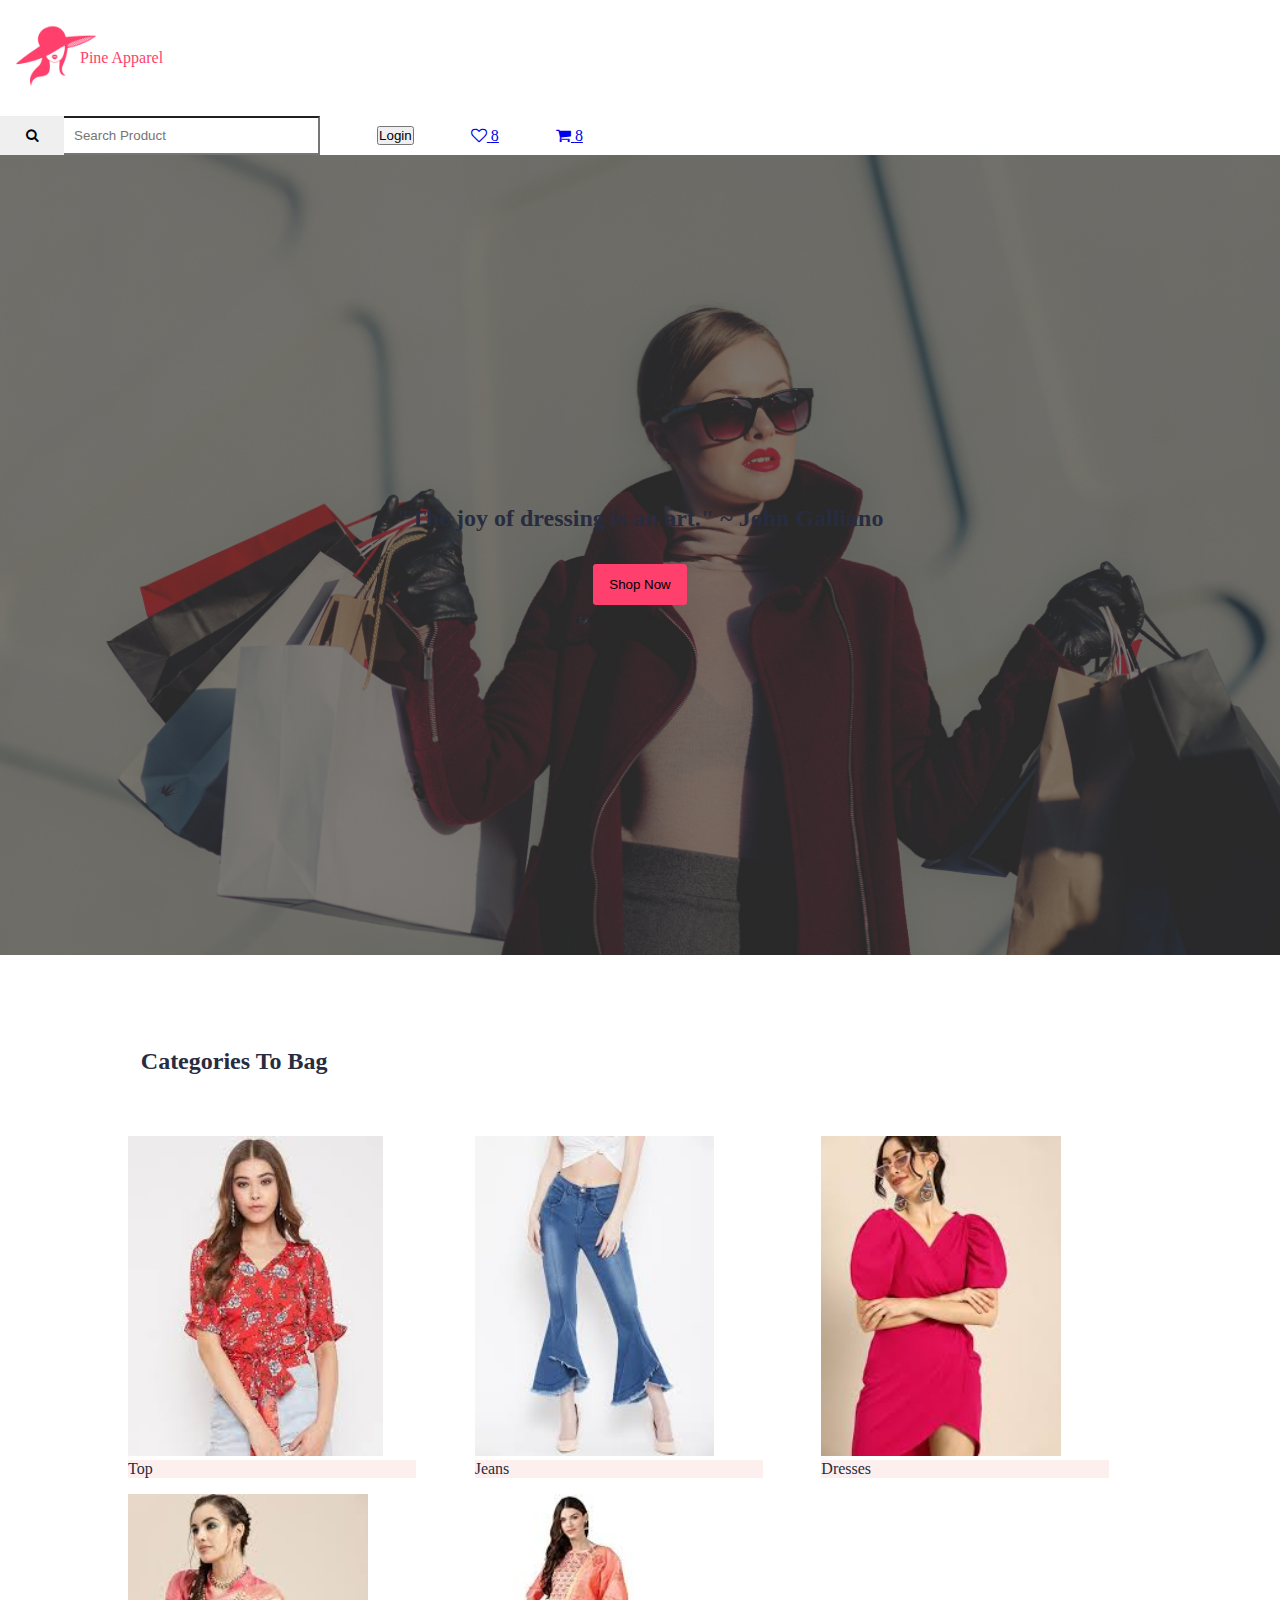
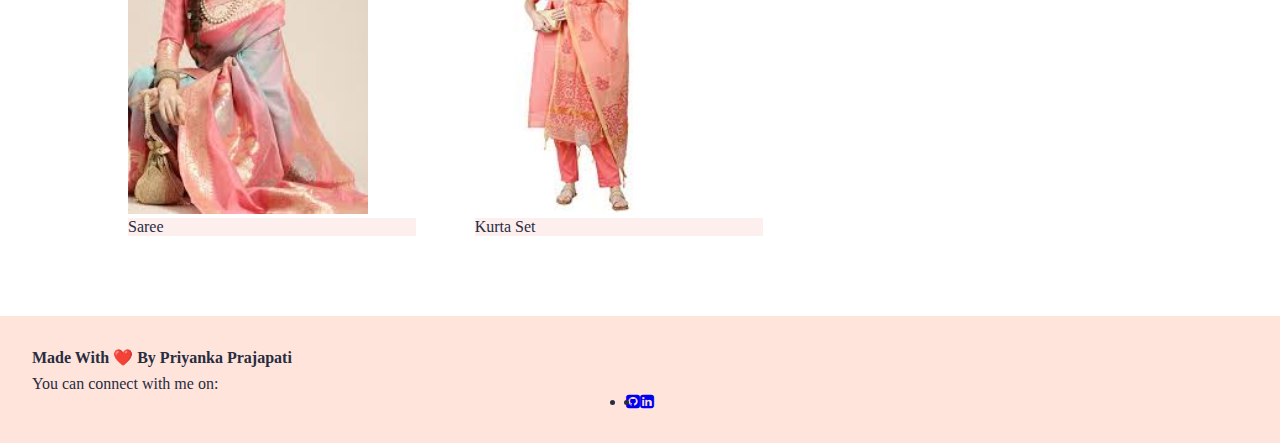
<file: index.html>
<!DOCTYPE html>
<html lang="en">

<head>
    <meta charset="UTF-8">
    <meta http-equiv="X-UA-Compatible" content="IE=edge">
    <meta name="viewport" content="width=device-width, initial-scale=1.0">
    <link rel="icon" type="images/png" href="/assets/favicon.png">
    <link rel="stylesheet" href="https://cdnjs.cloudflare.com/ajax/libs/font-awesome/4.7.0/css/font-awesome.min.css" />
    <link href="https://fonts.googleapis.com/icon?family=Material+Icons" rel="stylesheet">
    <link rel="stylesheet" href="https://pineui.netlify.app/css/components.css">
    <link rel="stylesheet" href="/style-guide.css">
    <link rel="stylesheet" href="index.css">
    <title>Pine Apparel | home</title>
</head>

<body>
    <header class="header">
        <section class="header-section">
            <div class="logo-container">
                <a href="../index.html">
                    <img src="/assets/logo.png" alt="logo" />
                </a>
                <span class="logo-name lg-text">Pine Apparel</span>
            </div>
        </section>

        <div class="header-section">
            <form class="search-container">
                <button type="submit" class="btn-search">
                    <i class="fa fa-search"></i>
                </button>
                <input type="search" placeholder="Search Product" class="input-search">
            </form>
            <section class="header-icons">
                <ul>
                    <li>
                        <a href="/authentication/login/login.html"><button class="btn btn-primary">Login</button></a>
                    </li>
                    <li>
                        <a href="/wishlist/wishlist.html">
                            <div class="icon badge">
                                <i class="fa fa-heart-o"></i>
                                <span class="badge-count">8</span>
                            </div>
                        </a>
                    </li>
                    <li>
                        <a href="/cart/cart.html">
                            <div class="icon badge">
                                <i class="fa fa-shopping-cart"></i>
                                <span class="badge-count">8</span>
                            </div>
                        </a>
                    </li>
                </ul>
            </section>
        </div>

    </header>

    <main>
        <section class="banner-section">
            <img src="/assets/home-images/hero-image.jpg" alt="">
            <div class="banner-text-overlay">
                <h2 class="text-center">"The joy of dressing is an art." ~ John Galliano</h2>
                    <a href="/productListing/product.html">
                        <button class="btn btn-primary lg-text">Shop Now</button>
                    </a>
            </div>
        </section>

        <section class="product-category">
            <h2 class="category-heading text-center">Categories To Bag</h2>
            <div class="category-display">
                <div class="card ecommerce-card">
                    <div class="card-with-text-overlay">
                        <figure class="card-header">
                            <img src="/assets/home-images/top.jpg" alt="">
                        </figure>
                    </div>
                    <div class="text-overlay lg-text">Top</div>
                </div>
                <div class="card ecommerce-card">
                    <div class="card-with-text-overlay">
                        <figure class="card-header">
                            <img src="/assets/home-images/jeans.jpg" class="img-responsive" alt="">
                        </figure>
                    </div>
                    <div class="text-overlay lg-text">Jeans</div>
                </div>
                <div class="card ecommerce-card">
                    <div class="card-with-text-overlay">
                        <figure class="card-header">
                            <img src="/assets/home-images/dresses.jpg" class="img-responsive" alt="">
                        </figure>
                    </div>
                    <div class="text-overlay lg-text">Dresses</div>
                </div>
                <div class="card ecommerce-card">
                    <div class="card-with-text-overlay">
                        <figure class="card-header">
                            <img src="/assets/home-images/saree.jpg" class="img-responsive" alt="">
                        </figure>
                    </div>
                    <div class="text-overlay lg-text">Saree</div>
                </div>
                <div class="card ecommerce-card">
                    <div class="card-with-text-overlay">
                        <figure class="card-header">
                            <img src="/assets/home-images/kurta.jpg" class="img-responsive" alt="">
                        </figure>
                    </div>
                    <div class="text-overlay lg-text">Kurta Set</div>
                </div>

            </div>
        </section>
    </main>

    <footer class="footer-content">
        <h4 class="lg-text text-center">Made With ❤️ By Priyanka Prajapati</h4>
        <p class="text-center md-text">You can connect with me on:</p>
        <div class="footer-links header-links x-lg-text">
            <ul>
                <li><a href="https://github.com/prajapati-priyanka"><i class="fa fa-github-square"></i></a></li>
                <li> <a href="https://www.linkedin.com/in/priyanka-prajapati-853098146/"><i
                            class="fa fa-linkedin-square"></i></a></li>
            </ul>
        </div>
    </footer>
</body>
</html>
</file>
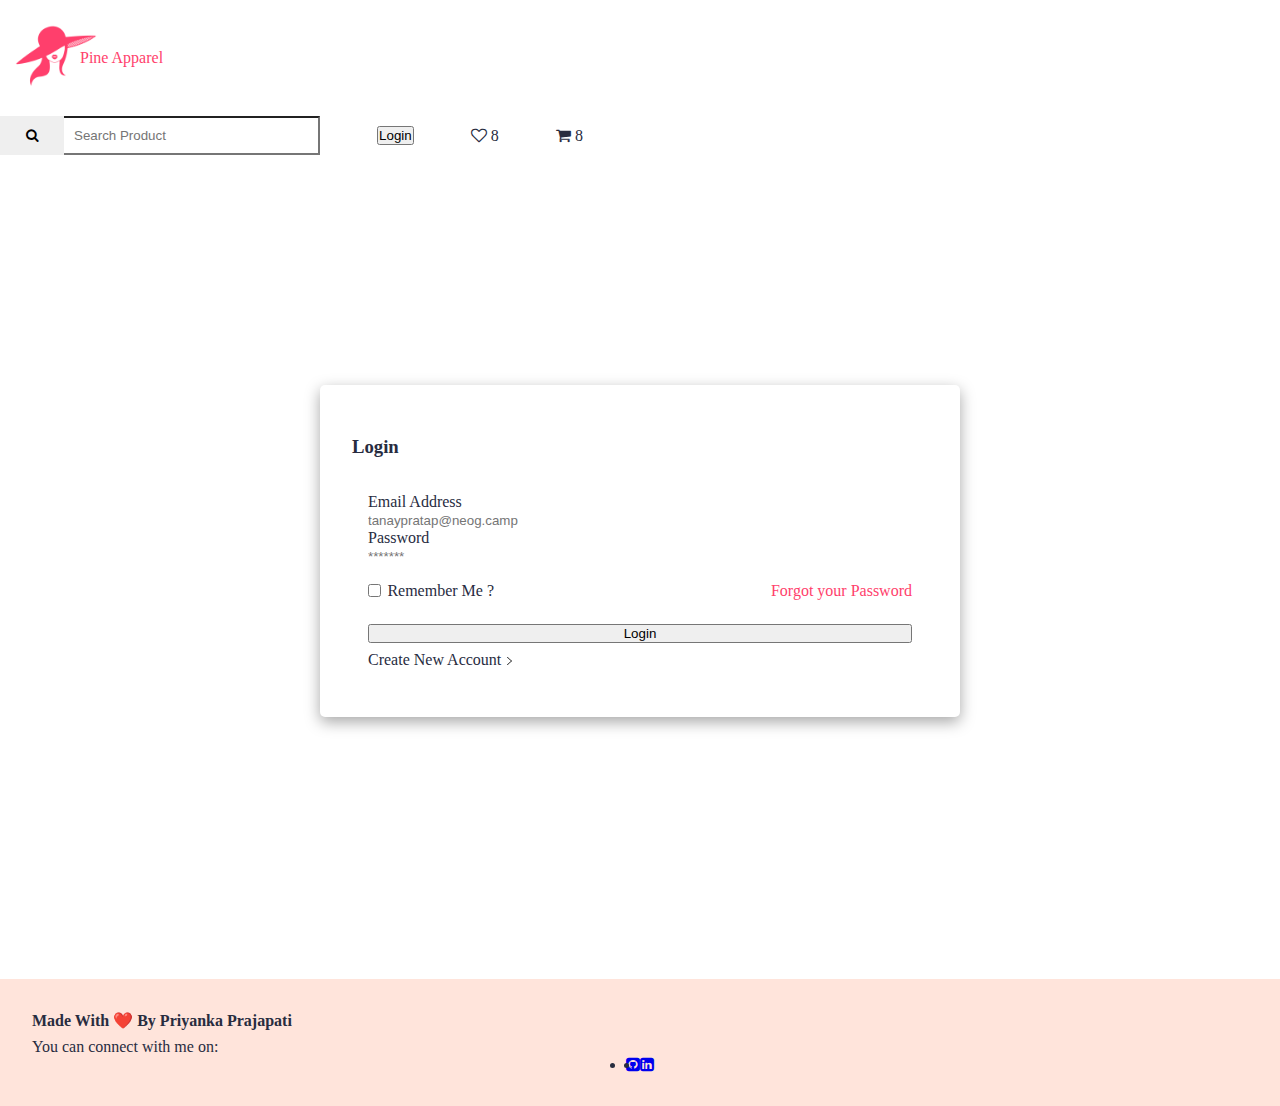
<file: authentication/login.html>
<!DOCTYPE html>
<html lang="en">

<head>
    <meta charset="UTF-8">
    <meta http-equiv="X-UA-Compatible" content="IE=edge">
    <meta name="viewport" content="width=device-width, initial-scale=1.0">
    <link rel="stylesheet" href="https://cdnjs.cloudflare.com/ajax/libs/font-awesome/4.7.0/css/font-awesome.min.css" />
    <link rel="stylesheet" href="https://pineui.netlify.app/css/components.css">
    <link rel="stylesheet" href="/style-guide.css">
    <link rel="stylesheet" href="/authentication/login/login.css">
    <title>Pine Apparel | Login</title>
</head>

<body>
    <header class="header">
        <section class="header-section">
            <div class="logo-container">
                <a href="../index.html">
                    <img src="/assets/logo.png" alt="logo" />

                </a>
                <span class="logo-name lg-text">Pine Apparel</span>

            </div>

        </section>

        <div class="header-section">
            <form class="search-container">
                <button type="submit" class="btn-search">
                    <i class="fa fa-search"></i>
                </button>

                <input type="search" placeholder="Search Product" class="input-search">
            </form>
            <section class="header-icons">

                <ul>
                    <li>
                        <button class="btn btn-primary">Login</button>
                    </li>
                    <li>
                        <div class="icon badge">
                            <i class="fa fa-heart-o"></i>
                            <span class="badge-count">8</span>
                        </div>
                    </li>
                    <li>
                        <div class="icon badge">
                            <i class="fa fa-shopping-cart"></i>
                            <span class="badge-count">8</span>
                        </div>
                    </li>
                </ul>
            </section>
        </div>


    </header>



    <main class="form-wrapper">
        <div class="form-login">
            <h3 class="form-title text-center x-lg-text">Login</h3>
            <form class="form-content md-text">
                <label for="email">Email Address</label>
                <input type="email" id="email" placeholder="tanaypratap@neog.camp">
                <label for="pass">Password</label>
                <input type="password" id="pass" placeholder="*******">
                <div class="user-control">
                    <input type="checkbox" class="input-check">
                    <label>Remember Me ?</label>
                    <a class="forgot-pass">Forgot your Password </a>
                </div>
                <button class="btn btn-primary" type="submit">Login</button>
                <p class="new-account text-center"> Create New Account <a href="/component/alert/alert.html"> <img
                            src="/assets/forward arrow.svg" class="forward-icon" alt=""></a></p>

            </form>
        </div>
    </main>
    <footer>
        <div class="footer-content text-center">
            <h4 class="lg-text">Made With ❤️ By Priyanka Prajapati</h4>
            <p class="text-center md-text">You can connect with me on:</p>
            <div class="footer-links header-links x-lg-text">
                <ul>
                    <li><a href="https://github.com/prajapati-priyanka"><i class="fa fa-github-square"></i></a></li>
                    <li> <a href="https://www.linkedin.com/in/priyanka-prajapati-853098146/"><i
                                class="fa fa-linkedin-square"></i></a></li>
                </ul>


            </div>
        </div>

    </footer>
</body>

</html>
</file>
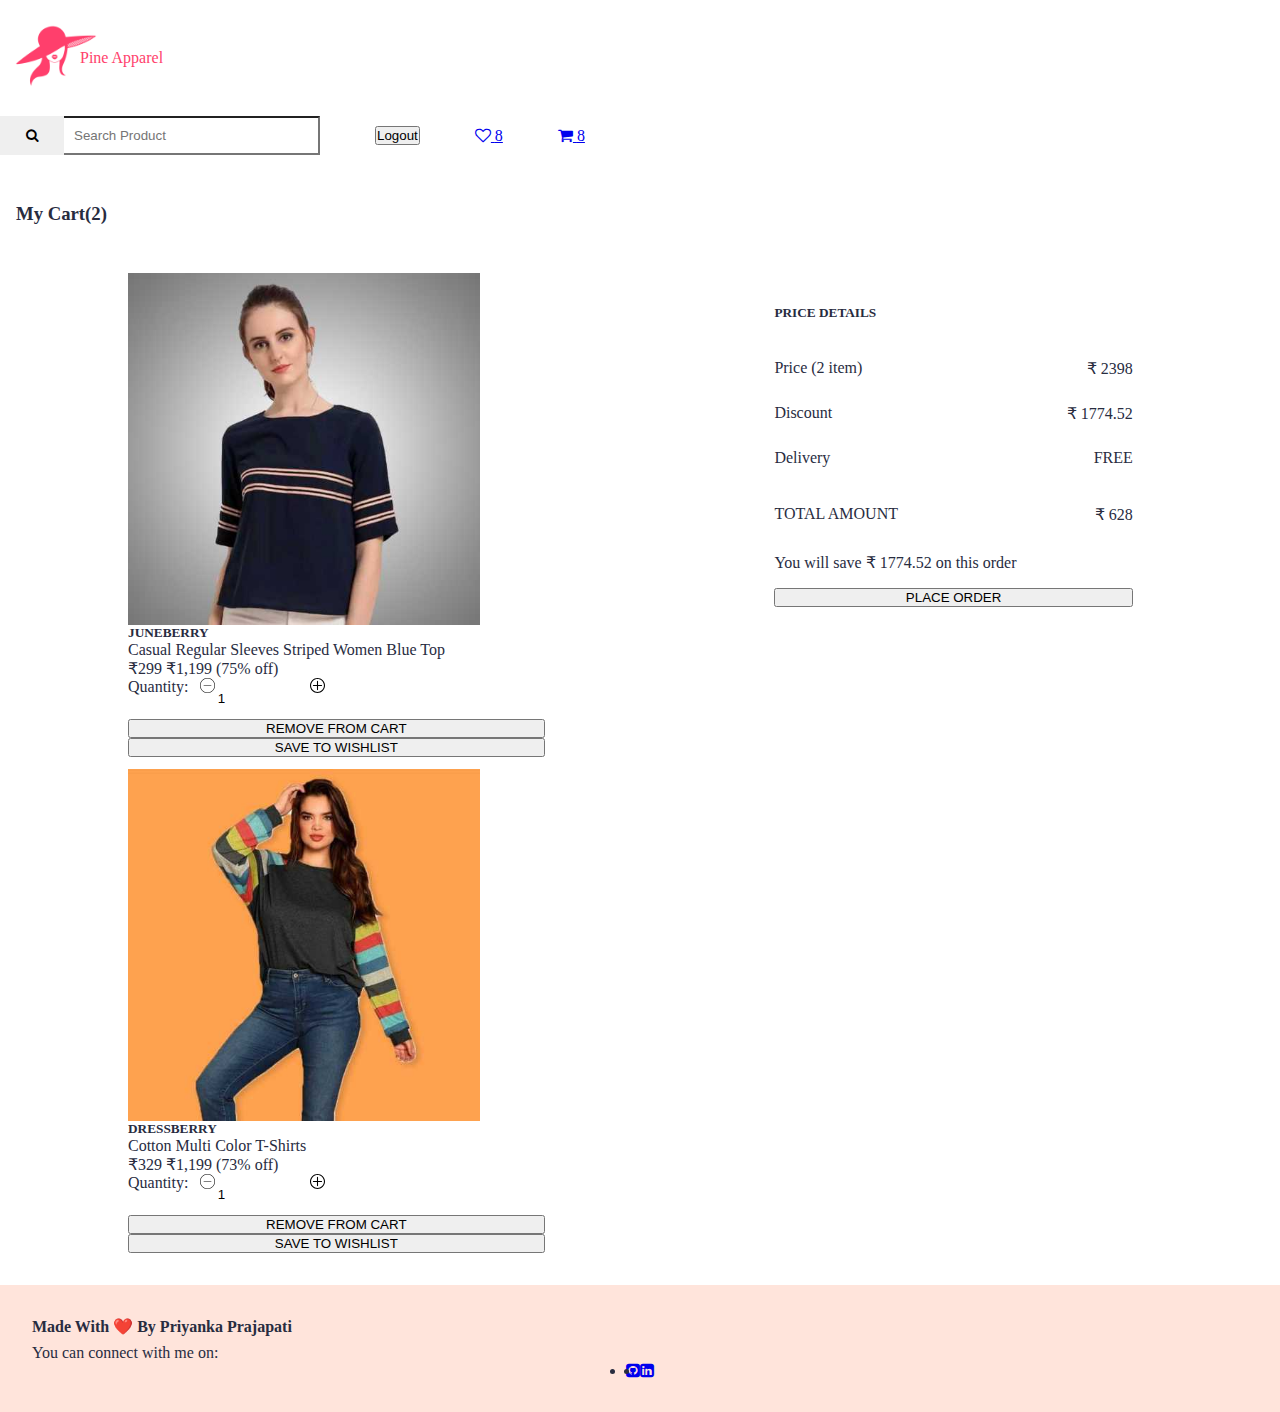
<file: cart/cart.html>
<!DOCTYPE html>
<html lang="en">
<head>
    <meta charset="UTF-8">
    <meta http-equiv="X-UA-Compatible" content="IE=edge">
    <meta name="viewport" content="width=device-width, initial-scale=1.0">
    <link rel="icon" type="images/png" href="/assets/favicon.png">
    <link rel="stylesheet" href="https://cdnjs.cloudflare.com/ajax/libs/font-awesome/4.7.0/css/font-awesome.min.css" />
    <link href="https://fonts.googleapis.com/icon?family=Material+Icons" rel="stylesheet">
    <link rel="stylesheet" href="https://pineui.netlify.app/css/components.css">
    <link rel="stylesheet" href="/style-guide.css">
    <link rel="stylesheet" href="/wishlist/wishlist.css">
    <link rel="stylesheet" href="/cart/cart.css">

    <title>Pine Apparel | Cart</title>
</head>
<body>
    <header class="header" >
        <section class="header-section">
            <div class="logo-container">
                <a href="/index.html">
                    <img src="/assets/logo.png" alt="logo" />
                   
                </a>
                <span class="logo-name lg-text">Pine Apparel</span>
               
            </div>  
            
        </section>
       
      <div class="header-section">
        <form class="search-container">
            <button type="submit"
            class="btn-search">
                <i class="fa fa-search"></i>
            </button>
           
            <input type="search" placeholder="Search Product" class="input-search" >
        </form>
        <section class="header-icons">
          
            <ul>
                <li>
                    <a href="/authentication/signout/signout.html">
                        <button class="btn btn-primary">Logout</button>
                    </a>
                 
                </li>
                <li> 
                    <a href="/wishlist/wishlist.html">
                        <div class="icon badge">
                            <i class="fa fa-heart-o"></i>
                            <span class="badge-count">8</span>
                        </div>
                    </a>
                
                </li>
                <li> <a href="cart.html">
                    <div class="icon badge">
                        <i class="fa fa-shopping-cart"></i>
                        <span class="badge-count">8</span>
                    </div>
                </a>
                
                </li>
            </ul>
        </section>
      </div>
      
       
    </header>
    <main>
        <h3 class="page-title text-center lg-text">My Cart(2)</h3>
        <div class="cart-bill-container ">
            <div class="cart-container">
                <div class="card card-horizontal card-shadow">
   
                    <figure class="card-header">
                        <img src="cart-1.jpg"
                            class="card-img" alt="">
                    </figure>
    
                    <section class="card-body">
                        <h5 class="card-title md-text">JUNEBERRY </h5>
                        <p class="card-subtitle md-text">Casual Regular Sleeves Striped Women Blue Top</p>
                        <div class="card-price">
                            <span class="price-after-discount md-text">₹299</span>
                            <span class="price-before-discount md-text">₹1,199</span>
                            <span class="discount md-text">(75% off)</span>
                        </div>
                        <div class="card-quantity">
                            <span class="product-quantity md-text">Quantity:</span>
                            <span><img src="/assets/minus-icon.svg" alt=""></span>
                            <input type="number" value="1" class="text-center">
                            <span><img src="/assets/add-icon.svg" alt=""></span>
                        </div>
                        <div class="card-btn">
                            <button class="btn btn-primary">REMOVE FROM CART</button>
                            <button class="btn btn-outline-primary">SAVE TO WISHLIST</button>
                         </div>   
                    </section>
                </div>
               <div class="card card-horizontal card-shadow">
   
                <figure class="card-header">
                    <img src="cart-2.jpg"
                        class="card-img" alt="">
                </figure>

                <section class="card-body">
                    <h5 class="card-title md-text">DRESSBERRY</h5>
                    <p class="card-subtitle md-text"> Cotton Multi Color T-Shirts</p>
                    <div class="card-price">
                        <span class="price-after-discount md-text">₹329</span>
                        <span class="price-before-discount md-text">₹1,199</span>
                        <span class="discount md-text">(73% off)</span>
                    </div>
                    <div class="card-quantity">
                        <span class="product-quantity md-text">Quantity:</span>
                        <span><img src="/assets/minus-icon.svg" alt=""></span>
                        <input type="number" value="1" class="text-center">
                        <span><img src="/assets/add-icon.svg" alt=""></span>
                    </div>
                    <div class="card-btn">
                        <button class="btn btn-primary">REMOVE FROM CART</button>
                        <button class="btn btn-outline-primary">SAVE TO WISHLIST</button>
                    </div> 
                </section>
            </div>
            </div>
            <div class="bill-container">
               <div class="bill-card">
                   <h5 class="card-title lg-text">PRICE DETAILS</h5>
                   <div class="items-container">
                       <div class="items-price md-text">
                           <p class="item-type">Price (2 item)</p>
                           <p class="item-type-price">₹ 2398</p>
                       </div>
                       <div class="items-price md-text">
                           <p class="item-type">Discount</p>
                           <p class="item-type-price">₹ 1774.52</p>
                       </div>
                       <div class="items-price md-text">
                           <p class="item-type">Delivery</p>
                           <p class="item-type-price">FREE</p>
                       </div>
                   </div>
                   <div class="items-price total-price-container">
                       <p class="item-type total-price lg-text">Total Amount</p>
                       <p class="item-type-price total-price-value  md-text">₹ 628</p>
                   </div>
                   <div class="items-price total-saving-container">
                       <p class="item-type total-saving md-text">You will save ₹ 1774.52 on this order </p>
                   
                   </div>
                   
                   <button class="btn btn-primary">PLACE ORDER</button>
               </div>
   
            </div>
        </div>
    </main>
    <footer class="footer-content">
        <h4 class="lg-text text-center">Made With ❤️ By Priyanka Prajapati</h4>
        <p class="text-center md-text">You can connect with me on:</p>
        <div class="footer-links header-links x-lg-text">
            <ul>
                <li><a href="https://github.com/prajapati-priyanka"><i class="fa fa-github-square"></i></a></li>
                <li> <a href="https://www.linkedin.com/in/priyanka-prajapati-853098146/"><i
                            class="fa fa-linkedin-square"></i></a></li>
            </ul>
        </div>
    </footer>
    
</body>
</html>
</file>
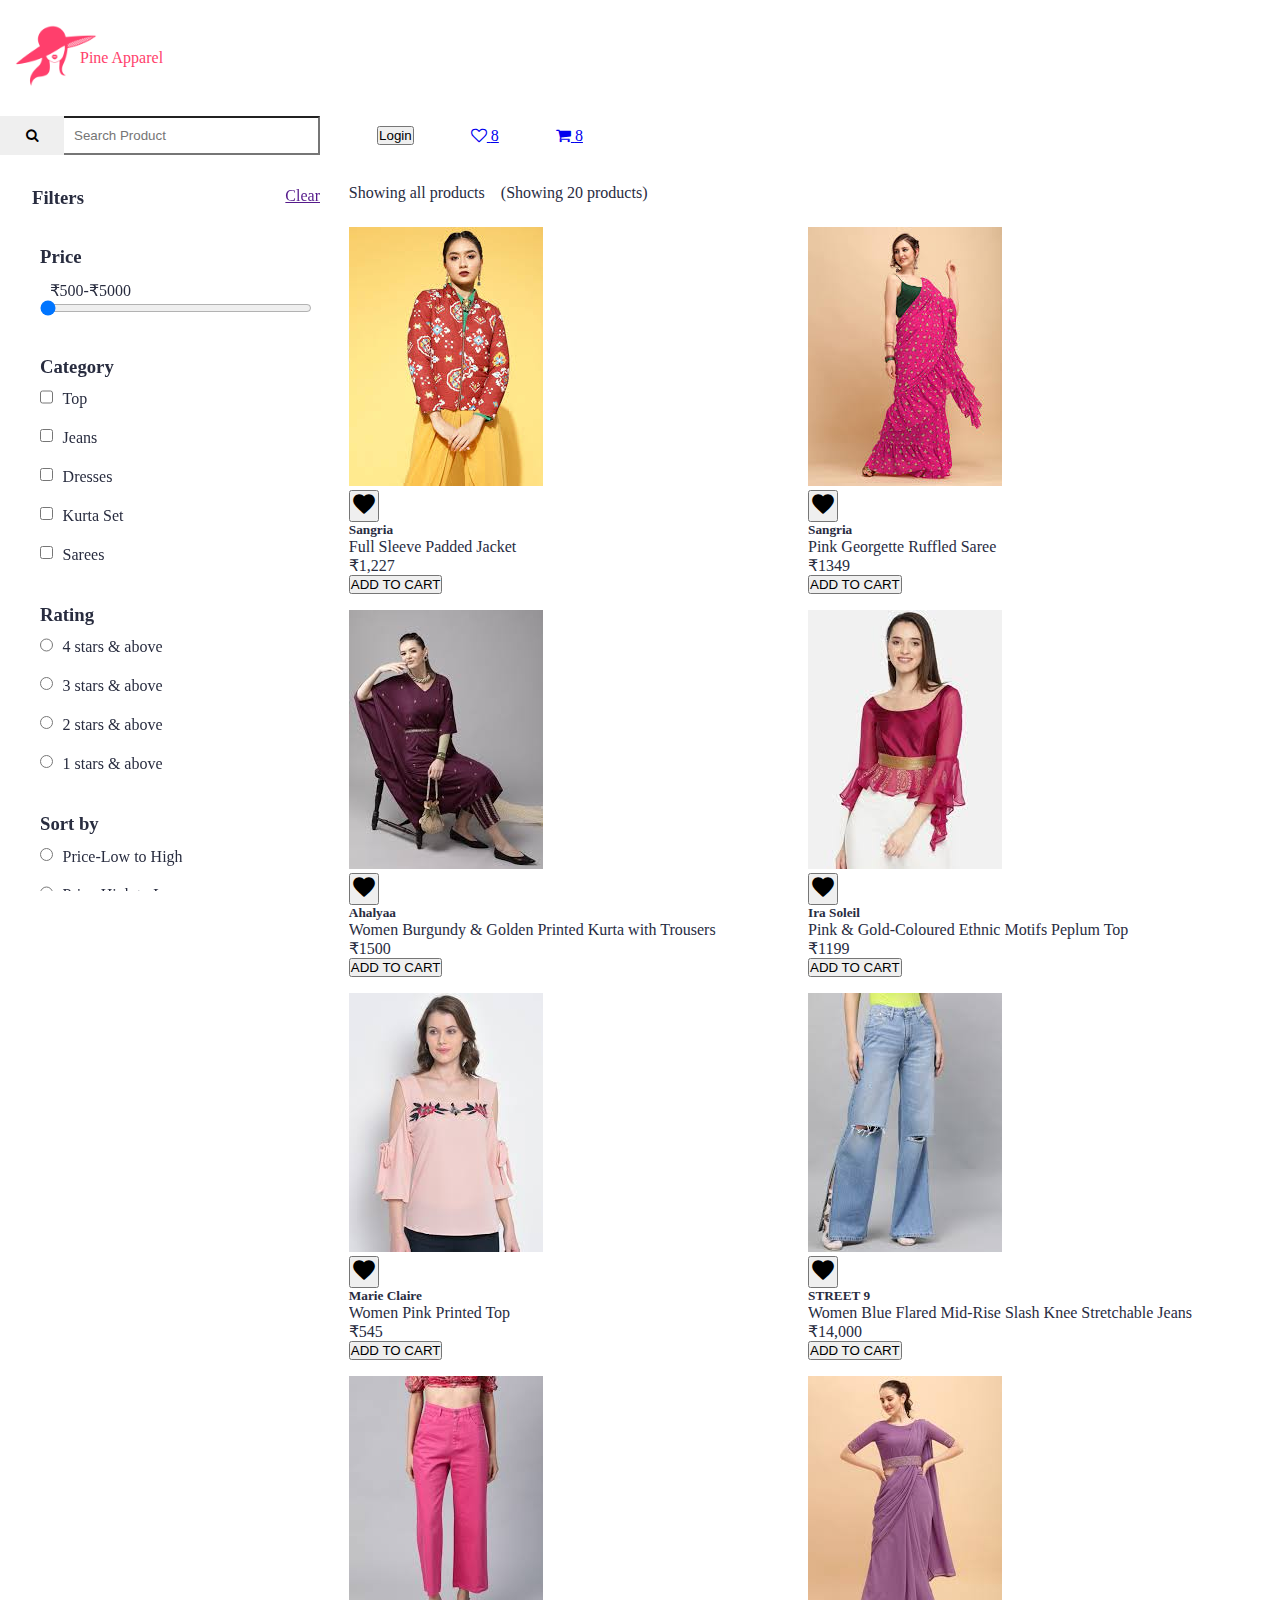
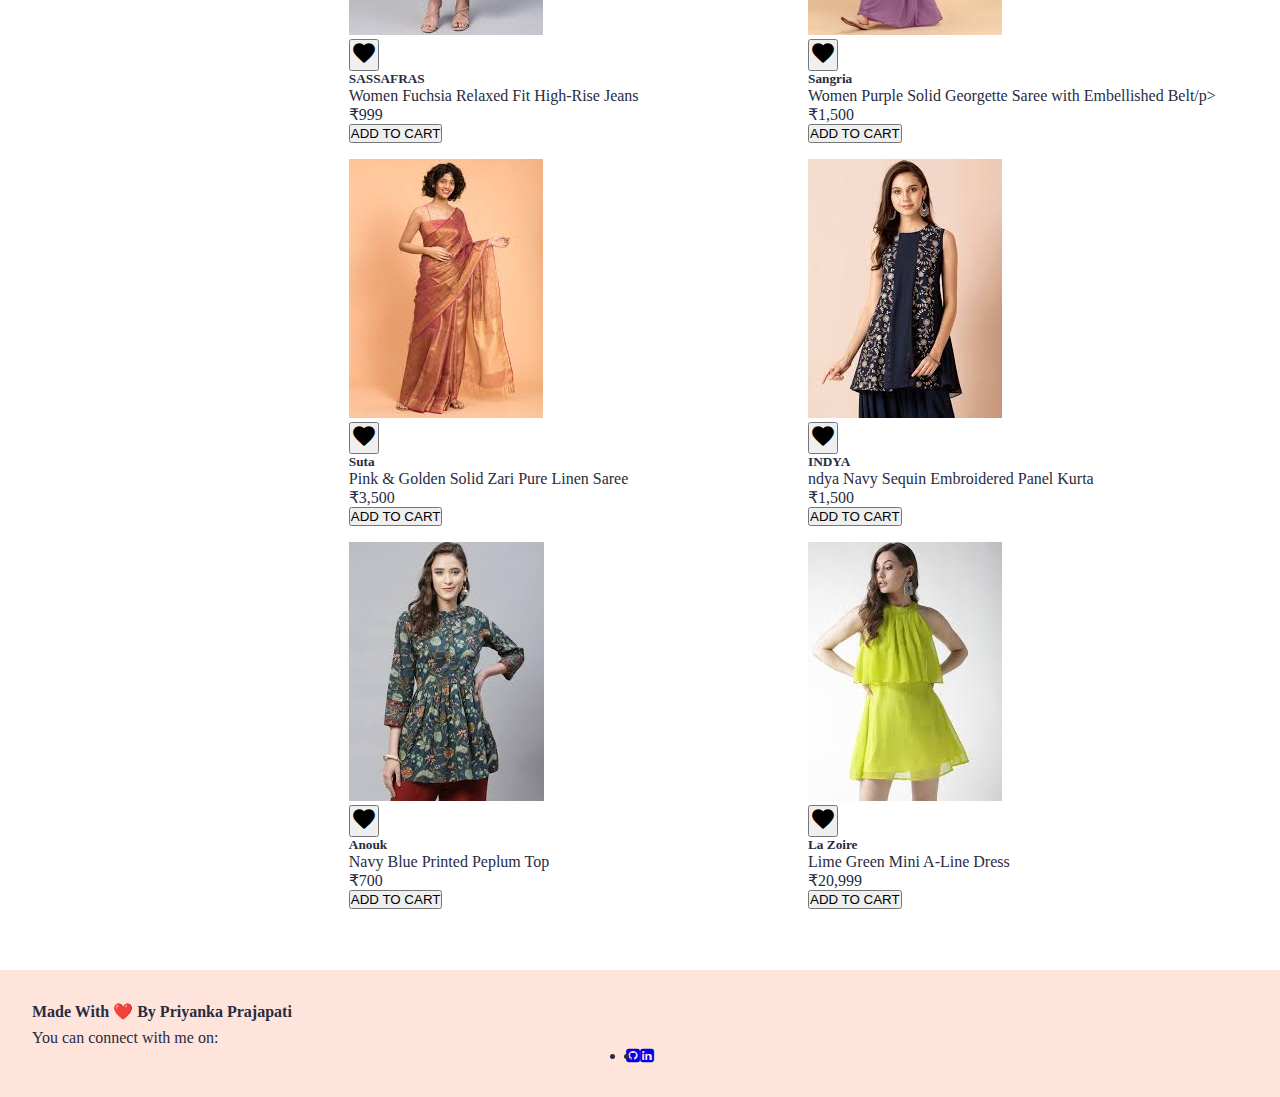
<file: productListing/product.html>
<!DOCTYPE html>
<html lang="en">

<head>
    <meta charset="UTF-8">
    <meta http-equiv="X-UA-Compatible" content="IE=edge">
    <meta name="viewport" content="width=device-width, initial-scale=1.0">
    <link rel="icon" type="images/png" href="/assets/favicon.png">
    <link rel="stylesheet" href="https://cdnjs.cloudflare.com/ajax/libs/font-awesome/4.7.0/css/font-awesome.min.css" />
    <link href="https://fonts.googleapis.com/icon?family=Material+Icons" rel="stylesheet">
    <link rel="stylesheet" href="https://pineui.netlify.app/css/components.css">
    <link rel="stylesheet" href="/style-guide.css">
    <link rel="stylesheet" href="product.css">
    <title>Pine Apparel | Product</title>
</head>

<body>
    <header class="header">
        <section class="header-section">
            <div class="logo-container">
                <a href="../index.html">
                    <img src="/assets/logo.png" alt="logo" />
                </a>
                <span class="logo-name lg-text">Pine Apparel</span>
            </div>
        </section>

        <div class="header-section">
            <form class="search-container">
                <button type="submit" class="btn-search">
                    <i class="fa fa-search"></i>
                </button>
                <input type="search" placeholder="Search Product" class="input-search">
            </form>
            <section class="header-icons">
                <ul>
                    <li>
                        <a href="/authentication/login/login.html">
                            <button class="btn btn-primary">Login</button>
                        </a>
                    </li>
                    <li>
                        <a href="/wishlist/wishlist.html">
                            <div class="icon badge">
                                <i class="fa fa-heart-o"></i>
                                <span class="badge-count">8</span>
                            </div>
                        </a>
                    </li>
                    <li>
                        <a href="/cart/cart.html">
                            <div class="icon badge">
                                <i class="fa fa-shopping-cart"></i>
                                <span class="badge-count">8</span>
                            </div>
                        </a>
                    </li>
                </ul>
            </section>
        </div>

    </header>

    <div class="product-container">
        <aside class="product-filter-container">
            <div class="product-filter-clear">
                <h3 class="product-filter-heading lg-text">Filters</h3>
                <a href="" class="reset md-text">Clear</a>
            </div>
            <div class="filter-type">
                <h3 class="filter-type-heading lg-text">Price</h3>
                <div class="filter-type-container price-filter">
                    <label for="myRange" class="md-text">₹500-₹5000</label>
                    <input type="range" min="200" max="10,000" value="1000" class="slider" id="myRange">
                </div>
            </div>

            <div class="filter-type">
                <h3 class="filter-type-heading lg-text">Category</h3>
                <div class="filter-type-container md-text">
                    <input type="checkbox" id="top" class="input-check">
                    <label for="top">Top</label>
                </div>
                <div class="filter-type-container md-text">
                    <input type="checkbox" id="jeans" class="input-check">
                    <label for="jeans">Jeans</label>
                </div>
                <div class="filter-type-container md-text">
                    <input type="checkbox" id="dresses" class="input-check">
                    <label for="dresses">Dresses</label>
                </div>
                <div class="filter-type-container md-text">
                    <input type="checkbox" id="kurta-set" class="input-check">
                    <label for="kurta-set">Kurta Set</label>
                </div>
                <div class="filter-type-container md-text">
                    <input type="checkbox" id="saree" class="input-check">
                    <label for="saree">Sarees</label>
                </div>
            </div>
            <div class="filter-type">
                <h3 class="filter-type-heading lg-text">Rating</h3>
                <div class="filter-type-container md-text">
                    <input type="radio" id="four-rating" class="input-radio">
                    <label for="four-rating">4 stars & above</label>
                </div>
                <div class="filter-type-container md-text">
                    <input type="radio" id="three-rating" class="input-radio">
                    <label for="three-rating">3 stars & above</label>
                </div>
                <div class="filter-type-container md-text">
                    <input type="radio" id="two-rating" class="input-radio">
                    <label for="two-rating">2 stars & above</label>
                </div>

                <div class="filter-type-container md-text">
                    <input type="radio" id="one-rating" class="input-radio">
                    <label for="one-rating">1 stars & above</label>
                </div>


            </div>
            <div class="filter-type">
                <h3 class="filter-type-heading lg-text">Sort by</h3>
                <div class="filter-type-container md-text">
                    <input type="radio" id="low-high" class="input-radio">
                    <label for="low-high">Price-Low to High</label>
                </div>
                <div class="filter-type-container md-text">
                    <input type="radio" id="high-low" class="input-radio">
                    <label for="high-low">Price-High to Low</label>
                </div>
            </div>
        </aside>

        <main class="product-display">
            <div class="product-display-qty text-center ">
                <p class="lg-text">Showing all products</p>
                <span class="md-text">(Showing 20 products)</span>
            </div>
            <div class="product-display-container">
                <div class="card vertical-card card-shadow">
                    <figure class="card-header">
                        <img src="image/prod-1.jpg" alt="">
                    </figure>
                    <button class="card-floating-icon">
                        <i class="material-icons" title="Add to Wishlist">favorite</i>
                    </button>
                    <section class="card-body">
                        <h5 class="card-title md-text">Sangria </h5>
                        <p class="card-subtitle md-text">Full Sleeve Padded Jacket</p>
                        <div class="card-price">
                            <span class="price-after-discount md-text">₹1,227</span>

                        </div>
                        <button class="btn btn-primary">ADD TO CART</button>
                    </section>
                </div>
                <div class="card vertical-card card-shadow">
                    <figure class="card-header">
                        <img src="image/prod-2.jpg" alt="">
                    </figure>
                    <button class="card-floating-icon">
                        <i class="material-icons" title="Add to Wishlist">favorite</i>
                    </button>
                    <section class="card-body">
                        <h5 class="card-title md-text">Sangria</h5>
                        <p class="card-subtitle md-text">Pink Georgette Ruffled Saree</p>
                        <div class="card-price">
                            <span class="price-after-discount md-text">₹1349</span>

                        </div>
                        <button class="btn btn-primary">ADD TO CART</button>
                    </section>
                </div>
                <div class="card vertical-card card-shadow">
                    <figure class="card-header">
                        <img src="image/prod-3.jpg" alt="">
                    </figure>
                    <button class="card-floating-icon">
                        <i class="material-icons" title="Add to Wishlist">favorite</i>
                    </button>
                    <section class="card-body">
                        <h5 class="card-title md-text">Ahalyaa</h5>
                        <p class="card-subtitle md-text">Women Burgundy & Golden Printed Kurta with Trousers</p>
                        <div class="card-price">
                            <span class="price-after-discount md-text">₹1500</span>

                        </div>
                        <button class="btn btn-primary">ADD TO CART</button>
                    </section>
                </div>
                <div class="card vertical-card card-shadow">
                    <figure class="card-header">
                        <img src="image/prod-4.jpg" alt="">
                    </figure>
                    <button class="card-floating-icon">
                        <i class="material-icons" title="Add to Wishlist">favorite</i>
                    </button>
                    <section class="card-body">
                        <h5 class="card-title md-text">Ira Soleil</h5>
                        <p class="card-subtitle md-text">Pink & Gold-Coloured Ethnic Motifs Peplum Top</p>
                        <div class="card-price">
                            <span class="price-after-discount md-text">₹1199</span>

                        </div>
                        <button class="btn btn-primary">ADD TO CART</button>
                    </section>
                </div>
                <div class="card vertical-card card-shadow">
                    <figure class="card-header">
                        <img src="image/prod-5.jpg" alt="">
                    </figure>
                    <button class="card-floating-icon">
                        <i class="material-icons" title="Add to Wishlist">favorite</i>
                    </button>
                    <section class="card-body">
                        <h5 class="card-title md-text">Marie Claire</h5>
                        <p class="card-subtitle md-text">Women Pink Printed Top</p>
                        <div class="card-price">
                            <span class="price-after-discount md-text">₹545</span>

                        </div>
                        <button class="btn btn-primary">ADD TO CART</button>
                    </section>
                </div>
                <div class="card vertical-card card-shadow">
                    <figure class="card-header">
                        <img src="image/prod-6.jpg" alt="">
                    </figure>
                    <button class="card-floating-icon">
                        <i class="material-icons" title="Add to Wishlist">favorite</i>
                    </button>
                    <section class="card-body">
                        <h5 class="card-title md-text">STREET 9</h5>
                        <p class="card-subtitle md-text">Women Blue Flared Mid-Rise Slash Knee Stretchable Jeans</p>
                        <div class="card-price">
                            <span class="price-after-discount md-text">₹14,000</span>

                        </div>
                        <button class="btn btn-primary">ADD TO CART</button>
                    </section>
                </div>
                <div class="card vertical-card card-shadow">
                    <figure class="card-header">
                        <img src="image/prod-7.jpg" alt="">
                    </figure>
                    <button class="card-floating-icon">
                        <i class="material-icons" title="Add to Wishlist">favorite</i>
                    </button>
                    <section class="card-body">
                        <h5 class="card-title md-text">SASSAFRAS</h5>
                        <p class="card-subtitle md-text">Women Fuchsia Relaxed Fit High-Rise Jeans</p>
                        <div class="card-price">
                            <span class="price-after-discount md-text">₹999</span>

                        </div>
                        <button class="btn btn-primary">ADD TO CART</button>
                    </section>
                </div>
                <div class="card vertical-card card-shadow">
                    <figure class="card-header">
                        <img src="image/prod-8.jpg" alt="">
                    </figure>
                    <button class="card-floating-icon">
                        <i class="material-icons" title="Add to Wishlist">favorite</i>
                    </button>
                    <section class="card-body">
                        <h5 class="card-title md-text">Sangria</h5>
                        <p class="card-subtitle md-text">Women Purple Solid Georgette Saree with Embellished Belt/p>
                        <div class="card-price">
                            <span class="price-after-discount md-text">₹1,500</span>

                        </div>
                        <button class="btn btn-primary">ADD TO CART</button>
                    </section>
                </div>
                <div class="card vertical-card card-shadow">
                    <figure class="card-header">
                        <img src="image/prod-9.jpg" alt="">
                    </figure>
                    <button class="card-floating-icon">
                        <i class="material-icons" title="Add to Wishlist">favorite</i>
                    </button>
                    <section class="card-body">
                        <h5 class="card-title md-text">Suta</h5>
                        <p class="card-subtitle md-text">Pink & Golden Solid Zari Pure Linen Saree</p>
                        <div class="card-price">
                            <span class="price-after-discount md-text">₹3,500</span>

                        </div>
                        <button class="btn btn-primary">ADD TO CART</button>
                    </section>
                </div>
                <div class="card vertical-card card-shadow">
                    <figure class="card-header">
                        <img src="image/prod-10.jpg" alt="">
                    </figure>
                    <button class="card-floating-icon">
                        <i class="material-icons" title="Add to Wishlist">favorite</i>
                    </button>
                    <section class="card-body">
                        <h5 class="card-title md-text">INDYA</h5>
                        <p class="card-subtitle md-text">ndya Navy Sequin Embroidered Panel Kurta</p>
                        <div class="card-price">
                            <span class="price-after-discount md-text">₹1,500</span>

                        </div>
                        <button class="btn btn-primary">ADD TO CART</button>
                    </section>
                </div>
                <div class="card vertical-card card-shadow">
                    <figure class="card-header">
                        <img src="image/prod-11.jpg" alt="">
                    </figure>
                    <button class="card-floating-icon">
                        <i class="material-icons" title="Add to Wishlist">favorite</i>
                    </button>
                    <section class="card-body">
                        <h5 class="card-title md-text">Anouk</h5>
                        <p class="card-subtitle md-text">Navy Blue Printed Peplum Top</p>
                        <div class="card-price">
                            <span class="price-after-discount md-text">₹700</span>

                        </div>
                        <button class="btn btn-primary">ADD TO CART</button>
                    </section>
                </div>
                <div class="card vertical-card card-shadow">
                    <figure class="card-header">
                        <img src="image/prod-12.jpg" alt="">
                    </figure>
                    <button class="card-floating-icon">
                        <i class="material-icons" title="Add to Wishlist">favorite</i>
                    </button>
                    <section class="card-body">
                        <h5 class="card-title md-text">La Zoire</h5>
                        <p class="card-subtitle md-text">Lime Green Mini A-Line Dress</p>
                        <div class="card-price">
                            <span class="price-after-discount md-text">₹20,999</span>

                        </div>
                        <button class="btn btn-primary">ADD TO CART</button>
                    </section>
                </div>

            </div>


        </main>
    </div>
    <div class="filter-show header-links md-text">
        <ul>
            <li>FILTER</li>
            <li>SORT</li>
        </ul>
    </div>

    <footer class="footer-content">
        <h4 class="lg-text text-center">Made With ❤️ By Priyanka Prajapati</h4>
        <p class="text-center md-text">You can connect with me on:</p>
        <div class="footer-links header-links x-lg-text">
            <ul>
                <li><a href="https://github.com/prajapati-priyanka"><i class="fa fa-github-square"></i></a></li>
                <li> <a href="https://www.linkedin.com/in/priyanka-prajapati-853098146/"><i
                            class="fa fa-linkedin-square"></i></a></li>
            </ul>
        </div>
    </footer>
</body>

</html>
</file>
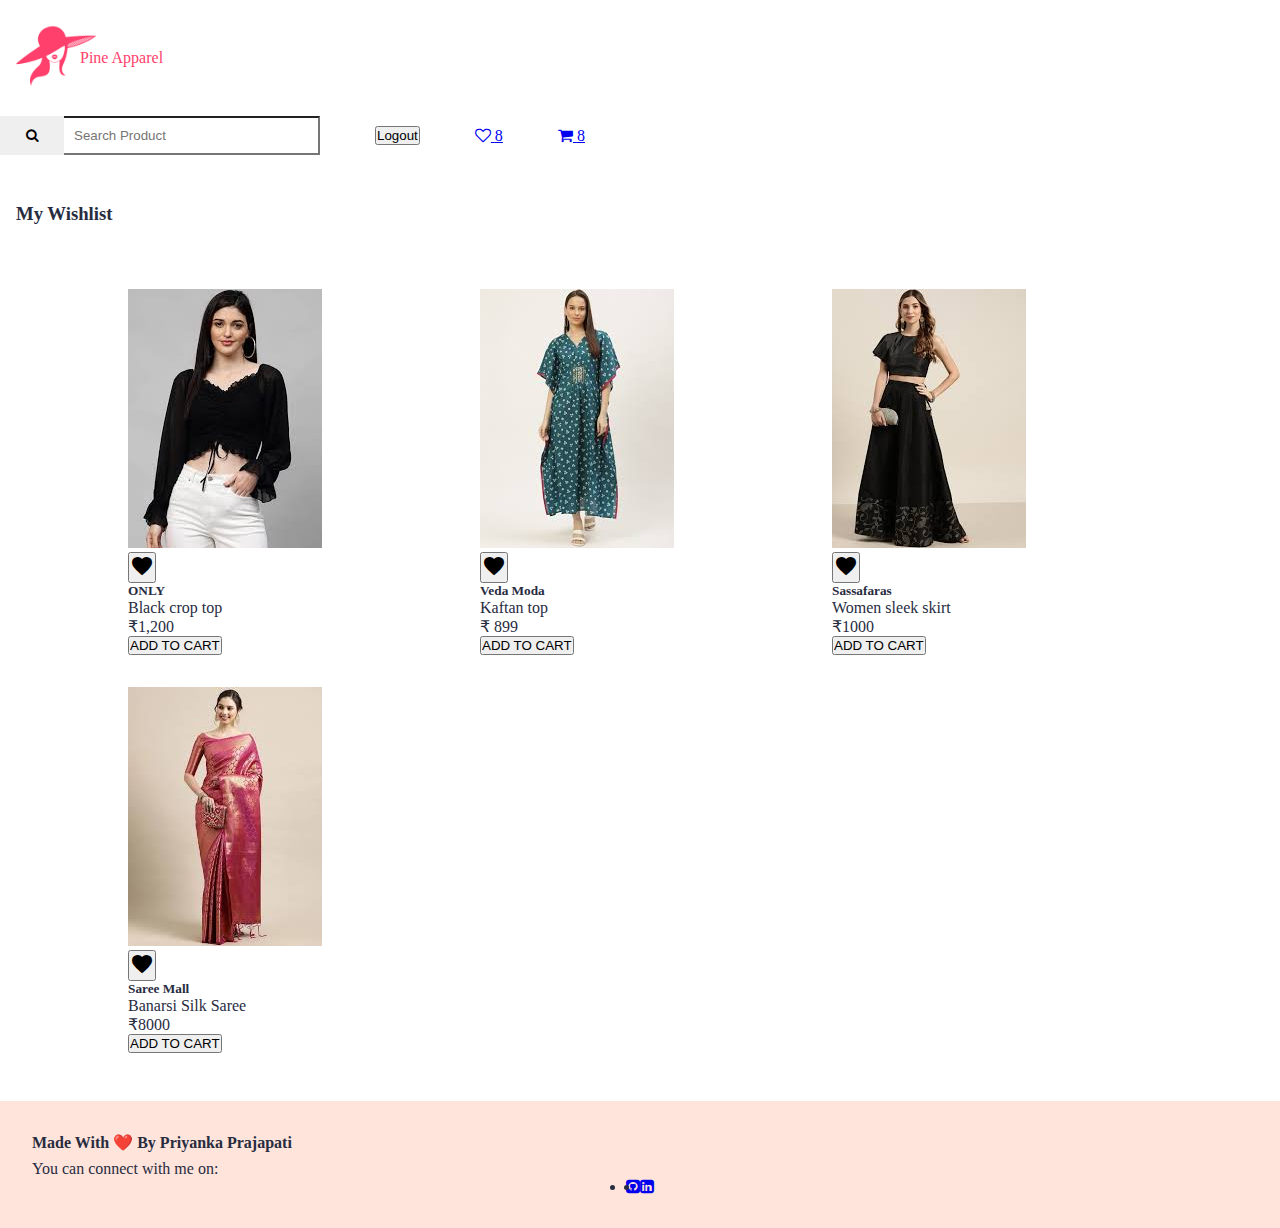
<file: wishlist/wishlist.html>
<!DOCTYPE html>
<html lang="en">

<head>
    <meta charset="UTF-8">
    <meta http-equiv="X-UA-Compatible" content="IE=edge">
    <meta name="viewport" content="width=device-width, initial-scale=1.0">
    <link rel="icon" type="images/png" href="/assets/favicon.png">
    <link rel="stylesheet" href="https://cdnjs.cloudflare.com/ajax/libs/font-awesome/4.7.0/css/font-awesome.min.css" />
    <link href="https://fonts.googleapis.com/icon?family=Material+Icons" rel="stylesheet">
    <link rel="stylesheet" href="https://pineui.netlify.app/css/components.css">
    <link rel="stylesheet" href="/style-guide.css">
    <link rel="stylesheet" href="/wishlist/wishlist.css">


    <title>Pine Apparel | Wishlist</title>
</head>

<body>
    <header class="header">
        <section class="header-section">
            <div class="logo-container">
                <a href="/index.html">
                    <img src="/assets/logo.png" alt="logo" />
                </a>
                <span class="logo-name lg-text">Pine Apparel</span>
            </div>
        </section>

        <div class="header-section">
            <form class="search-container">
                <button type="submit" class="btn-search">
                    <i class="fa fa-search"></i>
                </button>
                <input type="search" placeholder="Search Product" class="input-search">
            </form>
            <section class="header-icons">
                <ul>
                    <li>
                        <a href="/authentication/signout/signout.html">
                            <button class="btn btn-primary">Logout</button>
                        </a>
                    </li>
                    <li>
                        <a href="wishlist.html">
                            <div class="icon badge">
                                <i class="fa fa-heart-o"></i>
                                <span class="badge-count">8</span>
                            </div>
                        </a>
                    </li>
                    <li>
                        <a href="/cart/cart.html">
                            <div class="icon badge">
                                <i class="fa fa-shopping-cart"></i>
                                <span class="badge-count">8</span>
                            </div>
                        </a>
                    </li>
                </ul>
            </section>
        </div>
    </header>
    <main>
        <h3 class="page-title text-center lg-text">My Wishlist</h3>
        <section class="wishlist-container">
            <div class="card vertical-card card-shadow">
                <figure class="card-header">
                    <img src="image/wish-1.jpg" alt="">
                </figure>
                <button class="card-floating-icon">
                    <i class="material-icons">favorite</i>
                </button>
                <section class="card-body">
                    <h5 class="card-title md-text">ONLY</h5>
                    <p class="card-subtitle md-text">Black crop top</p>
                    <div class="card-price">
                        <span class="price-after-discount md-text">₹1,200</span>

                    </div>
                    <button class="btn btn-primary">ADD TO CART</button>
                </section>
            </div>
            <div class="card vertical-card card-shadow">
                <figure class="card-header">
                    <img src="image/wish-2.jpg" alt="">
                </figure>
                <button class="card-floating-icon">
                    <i class="material-icons">favorite</i>
                </button>
                <section class="card-body">
                    <h5 class="card-title md-text">Veda Moda</h5>
                    <p class="card-subtitle md-text">Kaftan top</p>
                    <div class="card-price">
                        <span class="price-after-discount md-text">₹ 899</span>

                    </div>
                    <button class="btn btn-primary">ADD TO CART</button>
                </section>
            </div>

            <div class="card vertical-card card-shadow">
                <figure class="card-header">
                    <img src="image/wish-3.jpg" alt="">
                </figure>
                <button class="card-floating-icon">
                    <i class="material-icons">favorite</i>
                </button>
                <section class="card-body">
                    <h5 class="card-title md-text">Sassafaras</h5>
                    <p class="card-subtitle md-text">Women sleek skirt</p>
                    <div class="card-price">
                        <span class="price-after-discount md-text">₹1000</span>

                    </div>
                    <button class="btn btn-primary">ADD TO CART</button>
                </section>
            </div>

            <div class="card vertical-card card-shadow">
                <figure class="card-header">
                    <img src="image/wish-4.jpg" alt="">
                </figure>
                <button class="card-floating-icon">
                    <i class="material-icons">favorite</i>
                </button>
                <section class="card-body">
                    <h5 class="card-title md-text">Saree Mall</h5>
                    <p class="card-subtitle md-text">Banarsi Silk Saree</p>
                    <div class="card-price">
                        <span class="price-after-discount md-text">₹8000</span>

                    </div>
                    <button class="btn btn-primary">ADD TO CART</button>
                </section>
            </div>
        </section>
    </main>

    <footer class="footer-content">
        <h4 class="lg-text text-center">Made With ❤️ By Priyanka Prajapati</h4>
        <p class="text-center md-text">You can connect with me on:</p>
        <div class="footer-links header-links x-lg-text">
            <ul>
                <li><a href="https://github.com/prajapati-priyanka"><i class="fa fa-github-square"></i></a></li>
                <li> <a href="https://www.linkedin.com/in/priyanka-prajapati-853098146/"><i
                            class="fa fa-linkedin-square"></i></a></li>
            </ul>
        </div>
    </footer>

</body>

</html>
</file>
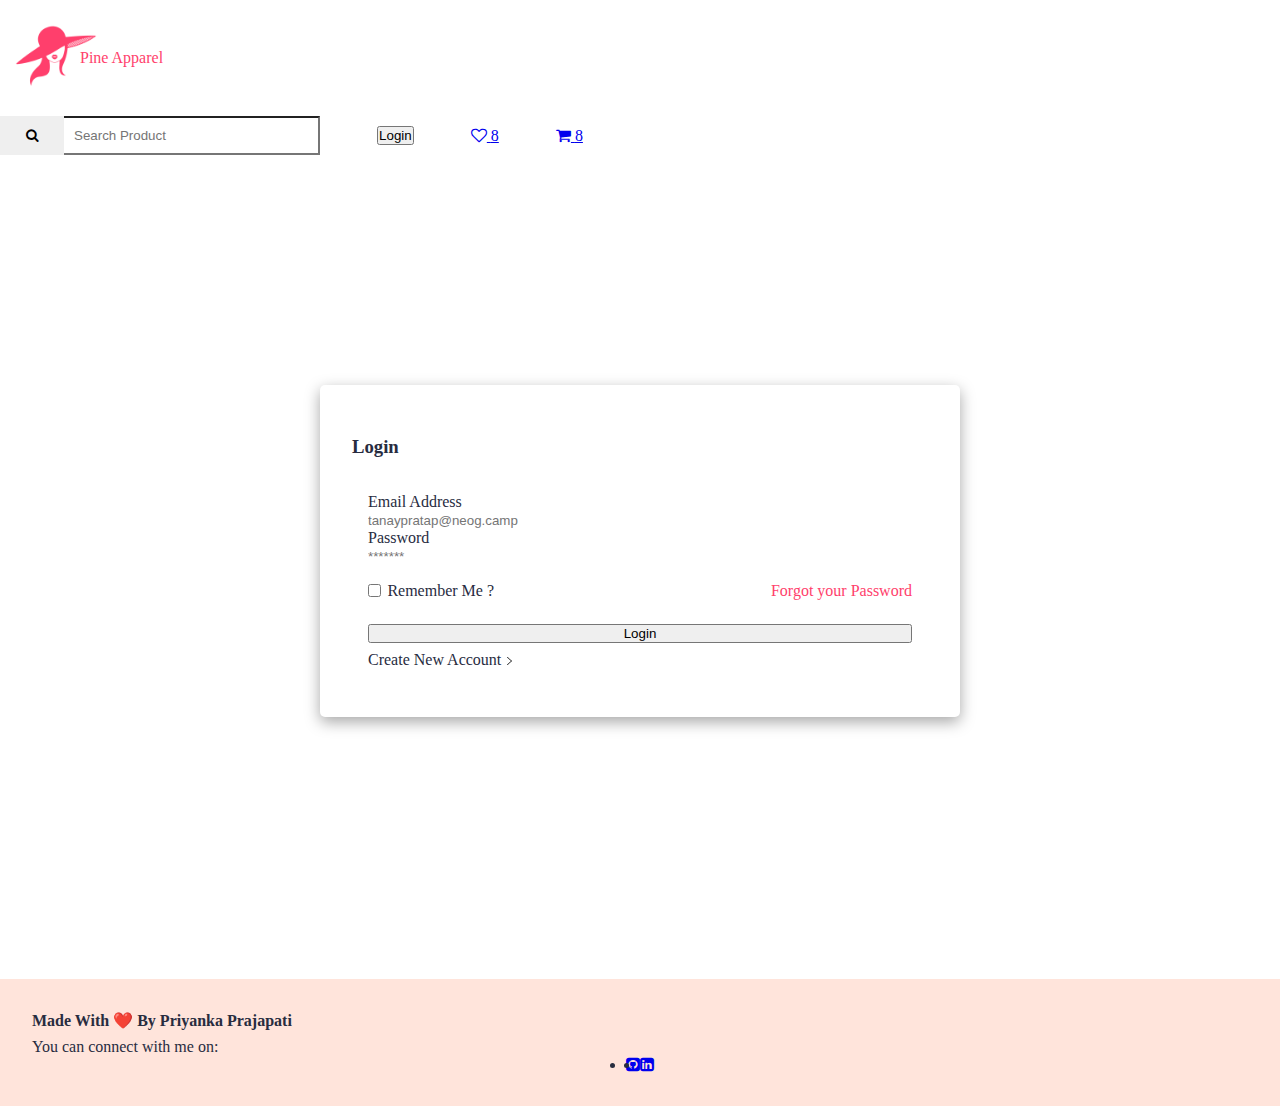
<file: authentication/login/login.html>
<!DOCTYPE html>
<html lang="en">

<head>
    <meta charset="UTF-8">
    <meta http-equiv="X-UA-Compatible" content="IE=edge">
    <meta name="viewport" content="width=device-width, initial-scale=1.0">
    <link rel="icon" type="images/png" href="/assets/favicon.png">
    <link rel="stylesheet" href="https://cdnjs.cloudflare.com/ajax/libs/font-awesome/4.7.0/css/font-awesome.min.css" />
    <link rel="stylesheet" href="https://pineui.netlify.app/css/components.css">
    <link rel="stylesheet" href="/style-guide.css">
    <link rel="stylesheet" href="/authentication/login/login.css">
    <title>Pine Apparel | Login</title>
</head>

<body>
    <header class="header">
        <section class="header-section">
            <div class="logo-container">
                <a href="/index.html">
                    <img src="/assets/logo.png" alt="logo" />
                </a>
                <span class="logo-name lg-text">Pine Apparel</span>
            </div>
        </section>

        <div class="header-section">
            <form class="search-container">
                <button type="submit" class="btn-search">
                    <i class="fa fa-search"></i>
                </button>
                <input type="search" placeholder="Search Product" class="input-search">
                </form>
                <section class="header-icons">
                <ul>
                    <li>
                        <button class="btn btn-primary">Login</button>
                    </li>
                    <li>
                        <a href="/wishlist/wishlist.html">
                            <div class="icon badge">
                                <i class="fa fa-heart-o"></i>
                                <span class="badge-count">8</span>
                            </div>
                        </a>
                    </li>
                    <li>
                        <a href="/cart/cart.html">
                            <div class="icon badge">
                                <i class="fa fa-shopping-cart"></i>
                                <span class="badge-count">8</span>
                            </div>
                        </a>
                    </li>
                </ul>
            </section>
        </div>
    </header>

    <main class="form-wrapper">
        <div class="form-login">
            <h3 class="form-title text-center x-lg-text">Login</h3>
            <form class="form-content md-text">
                <label for="email">Email Address</label>
                <input type="email" id="email" placeholder="tanaypratap@neog.camp">
                <label for="pass">Password</label>
                <input type="password" id="pass" placeholder="*******">
                <div class="user-control">
                    <input type="checkbox" class="input-check">
                    <label>Remember Me ?</label>
                    <a class="forgot-pass">Forgot your Password </a>
                </div>
                <button class="btn btn-primary" type="submit">Login</button>
                <p class="new-account text-center"> Create New Account <a href="/authentication/signup/signup.html"> <img
                            src="/assets/forward arrow.svg" class="forward-icon" alt=""></a></p>
            </form>
        </div>
    </main>

    <footer class="footer-content">
        <h4 class="lg-text text-center">Made With ❤️ By Priyanka Prajapati</h4>
        <p class="text-center md-text">You can connect with me on:</p>
        <div class="footer-links header-links x-lg-text">
            <ul>
                <li><a href="https://github.com/prajapati-priyanka"><i class="fa fa-github-square"></i></a></li>
                <li> <a href="https://www.linkedin.com/in/priyanka-prajapati-853098146/"><i
                            class="fa fa-linkedin-square"></i></a></li>
            </ul>
        </div>
    </footer>
</body>
</html>
</file>
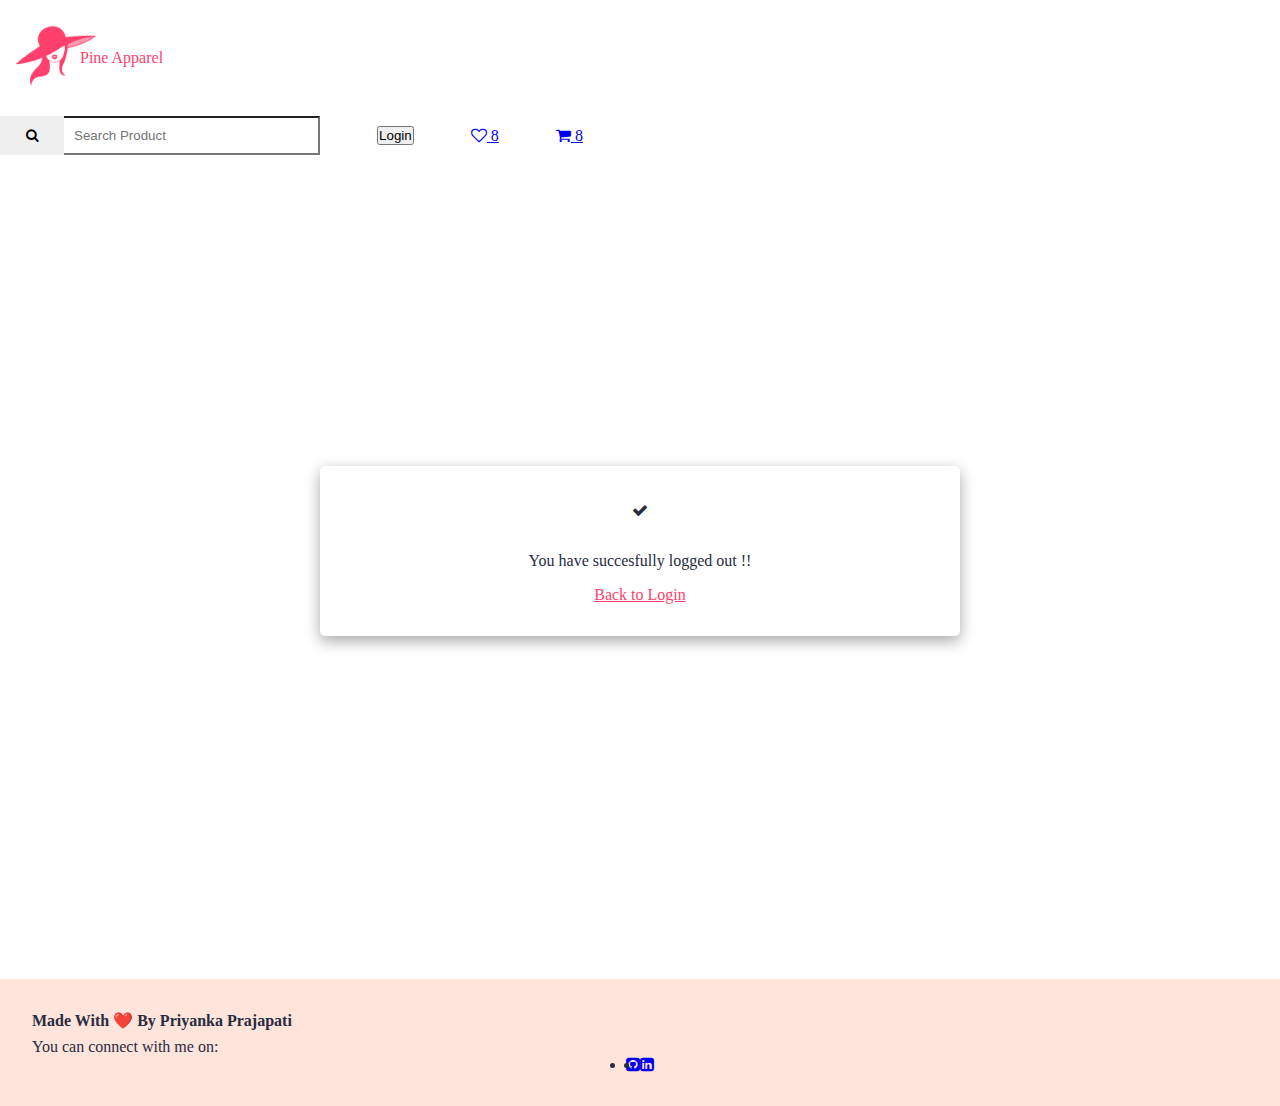
<file: authentication/signout/signout.html>
<!DOCTYPE html>
<html lang="en">
<head>
    <meta charset="UTF-8">
    <meta http-equiv="X-UA-Compatible" content="IE=edge">
    <meta name="viewport" content="width=device-width, initial-scale=1.0">
    <link rel="icon" type="images/png" href="/assets/favicon.png">
    <link rel="stylesheet" href="https://cdnjs.cloudflare.com/ajax/libs/font-awesome/4.7.0/css/font-awesome.min.css" />
    <link rel="stylesheet" href="https://pineui.netlify.app/css/components.css">
    <link rel="stylesheet" href="/style-guide.css">
    <link rel="stylesheet" href="/authentication/login/login.css">
    <link rel="stylesheet" href="signout.css">
    <title>Pine Apparel | Sign Out</title>
</head>
<body>
    <header class="header" >
        <section class="header-section">
            <div class="logo-container">
                <a href="/index.html">
                    <img src="/assets/logo.png" alt="logo" />
                   
                </a>
                <span class="logo-name lg-text">Pine Apparel</span>
               
            </div>  
            
        </section>
       
      <div class="header-section">
        <form class="search-container">
            <button type="submit"
            class="btn-search">
                <i class="fa fa-search"></i>
            </button>
           
            <input type="search" placeholder="Search Product" class="input-search" >
        </form>
        <section class="header-icons">
          
            <ul>
                <li>
                  <button class="btn btn-primary">Login</button>
                </li>
                <li>
                    <a href="/wishlist/wishlist.html">
                        <div class="icon badge">
                            <i class="fa fa-heart-o"></i>
                            <span class="badge-count">8</span>
                        </div>
                    </a>
                </li>
                <li>
                    <a href="/cart/cart.html">
                        <div class="icon badge">
                            <i class="fa fa-shopping-cart"></i>
                            <span class="badge-count">8</span>
                        </div>
                    </a>
                </li>
            </ul>
        </section>
      </div>
      
       
    </header>
 
    

     <main class="form-wrapper">
        <div class="form-login form-signout">
          <span class="check-btn x-lg-text">
                <i class="fa fa-check"></i>
          </span>
           
            <div class="signout-msg lg-text text-center">You have succesfully logged out !!</div>
            <a href="/authentication/login/login.html" class="text-center md-text">Back to Login</a>
        </div>
    </main>
    <footer class="footer-content">
        <h4 class="lg-text text-center">Made With ❤️ By Priyanka Prajapati</h4>
        <p class="text-center md-text">You can connect with me on:</p>
        <div class="footer-links header-links x-lg-text">
            <ul>
                <li><a href="https://github.com/prajapati-priyanka"><i class="fa fa-github-square"></i></a></li>
                <li> <a href="https://www.linkedin.com/in/priyanka-prajapati-853098146/"><i
                            class="fa fa-linkedin-square"></i></a></li>
            </ul>
        </div>
    </footer>
</body>
</html>
</file>
<file: style-guide.css>
* {
  margin: 0;
  padding: 0;
  box-sizing: border-box;
}

/* color */
:root {
  --primary-color: #ff3f6c;
  --secondary-color: #ff723f;
  --light-secondary-color: #ff723f30;
  --text-color: #282c3f;
}

body {
  color: var(--text-color);
}

/* header */

.header {
  padding: 0;
  width: 100%;
}

.header-section {
  width: 50%;
  display: flex;
  align-items: center;
}

.logo-container {
  display: flex;
  align-items: center;
  margin-left: 0;
  width: 80%;
  padding: 0;
}
.logo-container img {
  width: 7em;
  height: auto;
}

.logo-container .logo-name {
  font-family: cursive;
  margin-left: -2rem;
  color: var(--primary-color);
}

.search-container {
  padding: 0;
  display: flex;

  width: 50%;
}
.search-container .btn-search {
  width: 20%;
  padding: 10px;
  border: none;
  border-right: none;
  cursor: pointer;
  outline: none;
}
.search-container input[type="search"] {
  width: 80%;
  padding: 10px;
  border-radius: 0;
  margin: 0;
  border-left: none;
}

.header-icons {
  width: 50%;
}

.header-icons ul {
  display: flex;
  list-style: none;
  justify-content: space-evenly;
  align-items: center;
}

.header-icons a:hover {
  color: var(--primary-color);
}

/* footer */
.footer-content {
  bottom: 0;
  margin: 2rem 0 0 0;
  padding: 2rem;
  background-color: var(--light-secondary-color);
}
.footer-content p {
  margin-top: 0.5rem;
}
.footer-content .footer-links ul {
  display: flex;
  justify-content: center;
  align-items: center;
}

@media only screen and (max-width: 900px) {
  .search-container {
    position: absolute;
    top: 8rem;
    left: 0;
    width: 100%;
    z-index: 4;
  }
  .search-container .btn-search {
    width: 10%;
  }
  .search-container input[type="search"] {
    width: 90%;
  }
  .logo-container {
    width: 100%;
  }
}

@media only screen and (min-width: 270px) and (max-width: 460px) {
  .header {
    gap: 2rem;
  }
  .logo-container a {
    padding: 0;
  }
  .logo-container img {
    width: 6em;
  }
  .logo-container .logo-name {
    margin-left: -1rem;
  }
  .header-icons {
    width: 100%;
  }
  .header-icons ul {
    justify-content: flex-end;
  }
}
</file>
<file: index.css>
.product-category {
  width: 80%;
  margin: 5rem auto;
}

.product-category .category-heading {
  padding: 0.8rem;
}

.category-display {
  margin: 3rem 0;
  display: grid;
  grid-gap: 1rem;

  grid-template-columns: repeat(auto-fit, minmax(18rem, 1fr));
}

.card-with-text-overlay {
  opacity: 1;
}
.card {
  margin: 0;
  width: 18rem;
}

.text-overlay {
  top: 8rem;
  background-color: rgba(253, 231, 231, 0.65);
  bottom: 9rem;
}

.card-with-text-overlay img {
  height: 20rem;
  border: none;
  border-radius: none;
}

.banner-section {
  height: 50rem;
  position: relative;
}

.banner-section img {
  width: 100%;
  height: 100%;
  object-fit: cover;
}

.banner-section .banner-text-overlay {
  width: 100%;
  height: 100%;
  background-color: rgba(54, 54, 54, 0.65);
  z-index: 1;
  position: absolute;
  top: 0;
  display: flex;
  flex-direction: column;
  justify-content: center;
  align-items: center;
  color: var(--lynx-white-color);
  font-weight: var(--bold-font);
}

.banner-section .banner-text-overlay h2 {
  margin-bottom: 1rem;
}

.banner-section .banner-text-overlay button {
  border-radius: 0.2rem;
  margin-top: 1rem;
  border: none;
  padding: 0.8rem 1rem;
  font-weight: var(--semibold-font);
  cursor: pointer;
  background-color: var(--primary-color);
}

@media only screen and (max-width: 463px) {
  .card {
    margin: auto;
    width: 20rem;
  }
  .card-with-text-overlay img {
    height: 23rem;
  }
  .text-overlay {
    top: 10rem;
    background-color: rgba(253, 231, 231, 0.65);
    bottom: 10rem;
  }
}
</file>
<file: authentication/login/login.css>
.form-wrapper {
  display: flex;
  justify-content: center;
  align-items: center;
  height: 88vh;
}

.form-login {
  width: 70%;
  max-width: 40rem;
  box-shadow: rgba(0, 0, 0, 0.35) 0px 5px 15px;
  padding: 2rem;
  border-radius: 5px;
  background-color: var(--white-color);
}
.form-login .form-title {
  padding: 1.2rem 0;
}
.form-login .form-content {
  width: 100%;
  padding: 1rem;
}

.form-login .form-content input {
  width: 100%;
  border: 1px solid var(--lynx-gray-color);
}
.form-login .user-control {
  display: flex;
  align-items: center;
  margin: 1rem 0;
}

.form-login .user-control .input-check {
  width: auto;
}

.form-login .user-control label {
  margin-top: 0.1rem;
  margin-left: 0.4rem;
}

.form-login .user-control .forgot-pass {
  margin-left: auto;
  text-decoration: none;
  color: var(--primary-color);
}

.user-container a {
  margin-left: auto;
  color: var(--primary-color);
}

.form-login .new-account .forward-icon {
  width: 12x;
  height: 12px;
  padding-top: 0.2rem;
}
.form-login button {
  width: 100%;
  margin: 0.5rem 0;
}

@media only screen and (max-width: 900px){
  .form-wrapper{
    margin: 4rem 0;
  }
}

@media only screen and (max-width: 460px) {
  .form-login {
    width: 100%;
  }
}
</file>
<file: wishlist/wishlist.css>
.page-title {
  padding: 1rem;
  margin: 2rem 0;
}

.wishlist-container {
  width: 80%;
  margin: 3rem auto;
  display: grid;
  grid-gap: 2rem;
  grid-template-columns: repeat(auto-fit, minmax(20rem, 1fr));
}

.card {
  margin: 0;
}

@media only screen and (max-width: 540px) {
  .wishlist-container {
    grid-template-columns: repeat(auto-fit, minmax(15rem, 1fr));
  }

  .vertical-card {
    width: 90%;
  }
}

@media only screen and (max-width: 460px) {
  .page-title {
    margin: 5rem 0;
  }
}

@media only screen and (max-width: 415px) {
  .vertical-card {
    width: 100%;
  }
}
</file>
<file: cart/cart.css>
.cart-bill-container {
  width: 80%;
  margin: 2rem auto;
  display: flex;
  align-items: flex-start;
  gap: 2rem;
}

.cart-container {
  margin: 0 auto;
  display: flex;
  flex-direction: column;
  gap: 0.8rem;
  width: 60%;
}

.bill-container {
  width: 40%;
  background-color: white;
  border-radius: 10px;
}

.bill-card {
  padding: 1.2rem;
}

.bill-card .card-title {
  padding: 0.8rem 0;
  border-bottom: 1px solid var(--lynx-gray-color);
}

.bill-card .items-container {
  padding: 0.8rem 0;
  font-size: 1rem;
}
.bill-card .items-price {
  display: flex;
  justify-content: space-between;
  padding: 0.8rem 0;
}

.bill-card .total-price-container {
  text-transform: uppercase;
  border-top: 1px solid var(--lynx-gray-color);
  border-bottom: 1px solid var(--lynx-gray-color);
  font-weight: var(--semibold-font);
  padding: 0.8rem 0;
}

.bill-card .total-saving-container {
  padding: 1rem 0;
}

.card-horizontal {
  max-width: 100%;

  margin: 0;
}
.card-horizontal .card-header {
  height: 22rem;
}
.card-horizontal .card-header .card-img {
  height: 100%;
}

.card-horizontal .card-quantity {
  display: flex;
  gap: 0.2rem;
}
.card-quantity .product-quantity {
  padding-right: 0.5rem;
}
.card-quantity img {
  width: 15px;
  height: 15px;
}
.card-quantity input {
  width: 10%;
  height: 20%;
  border: 1px solid var(--lynx-gray-color);
  margin: 0;
  padding: 0.8rem 0;
  min-width: 15%;
}
.card-horizontal .card-body .card-btn button {
  width: 70%;
}

.bill-container button {
  width: 100%;
}

@media only screen and (max-width: 850px) {
  .cart-bill-container {
    flex-direction: column;
    align-items: stretch;
  }
  .cart-container {
    width: 100%;
  }
  .card-horizontal {
    width: 100%;
  }
  .bill-container {
    width: 100%;
    margin: auto;
  }
}

@media only screen and (max-width: 460px) {
  .card-quantity input {
    min-width: 25%;
  }
}
</file>
<file: productListing/product.css>
.product-container {
  display: flex;
  padding: 1rem;
}

.product-display-qty {
  display: flex;
  align-items: center;
  gap: 1rem;
  padding: 0.8rem;
}

.product-container .product-filter-container {
  flex-basis: 18%;
  min-width: 20rem;
  height: 45rem;
}

.product-filter-container {
  display: flex;
  flex-direction: column;
  gap: 1rem;
  position: sticky;
  top: 0;
  padding: 1rem;
  overflow-y: scroll;
}

.product-filter-clear {
  display: flex;
  justify-content: space-between;
  padding-bottom: 0.8rem;
}

.reset {
  text-decoration: underline;
  padding: 0;
}

.filter-type {
  padding: 0.5rem;
}

.filter-type-container {
  display: flex;
  justify-content: flex-start;
  padding: 0.5rem 0;
}

.price-filter {
  display: flex;
  flex-direction: column;
}
.filter-type-container .slider {
  width: 100%;
}

.input-check,
.input-radio {
  width: auto;
}

.product-filter-container label {
  margin-top: 0.3rem;
  margin-left: 0.6rem;
}

.product-display-heading {
  display: flex;
}

.product-container .product-display {
  flex-grow: 1;
}

.product-display-text {
  padding: 0.8rem 0 0.8rem 3rem;
}

.product-display-container {
  padding: 0.8rem;
  display: grid;
  grid-gap: 1rem;
  grid-template-columns: repeat(auto-fit, minmax(21rem, 1fr));
}

.card {
  margin: 0;
}

.card .card-body .card-subtitle {
  white-space: nowrap;
  overflow: hidden;
  text-overflow: ellipsis;
}

.card-floating-icon i {
  color: var(--lynx-gray-color);
  font-size: 1.6rem;
}

.filter-show ul {
  display: none;
  padding: 0.5rem 0;
  color: var(--black-color);
  width: 100%;
  background-color: var(--secondary-color);
  font-weight: var(--bold-text);
  border-radius: 0;
  position: fixed;
  bottom: 0;
  z-index: 1;
}

@media only screen and (max-width: 900px) {
  .product-container {
    margin: 5rem 0;
  }
}

@media only screen and (max-width: 665px) {
  .product-display-container {
    grid-template-columns: repeat(auto-fit, minmax(15rem, 1fr));
  }
  .vertical-card {
    width: 15rem;
  }
}

@media only screen and (max-width: 589px) {
  .card {
    margin: 0 auto;
  }

  .footer-content {
    display: none;
  }
  .product-filter-container {
    display: none;
  }
  .filter-show ul {
    display: flex;
    justify-content: space-around;
  }
}

@media only screen and (max-width: 345px){
  .product-display-qty {
    gap: 0rem;
    padding: 0;
  }
  .vertical-card{
    width: 21rem;
  }
}
</file>
<file: authentication/signout/signout.css>
.form-signout{
    display: flex;
    flex-direction: column;
    justify-content: center;
    align-items: center;
    gap: 1rem;
}

.form-signout a{
    color: var(--primary-color);
}

.form-signout a:hover{
    text-decoration: underline;
}
.form-signout .check-btn{
    color: var(--white-color);
    background-color: var(--green);
    border-radius: 50%;
    padding: 0.2rem 0.5rem;
    margin-bottom: 0.8rem;
}
</file>
